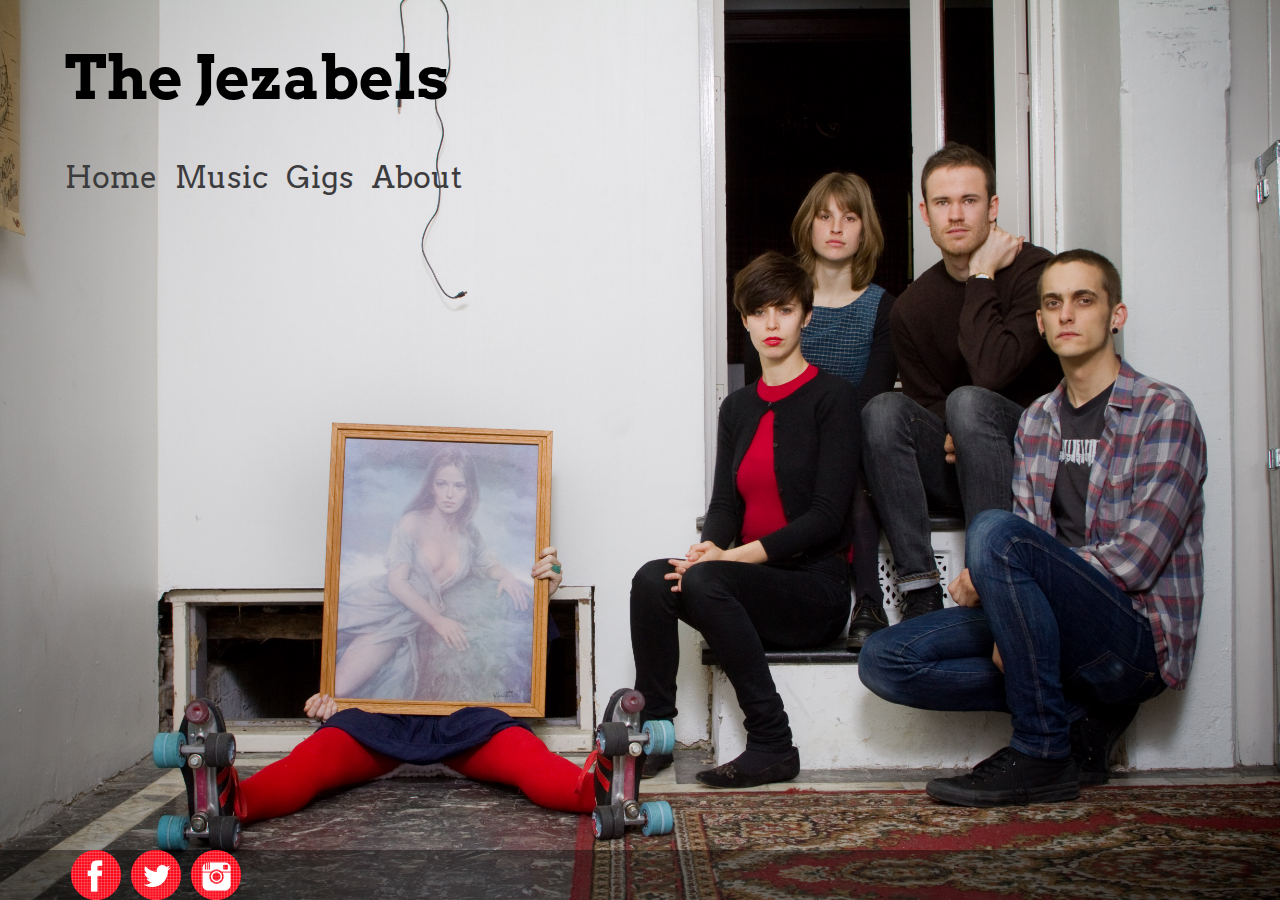
<file: index.html>
<!doctype html>
<html lang="en">
	<head>
	    	<meta charset="utf-8">
	    	<meta name="description" content="The Jezabels are an alternative indie pop group from Sydney, Australia.">
	    	<meta name="keywords" content="jezabels, band">
			<title>The Jezabels</title>
			<!-- external CSS link -->
			<link rel="stylesheet" href="css/normalize.css">
			<link rel="stylesheet" href="css/style.css">
			<link href='http://fonts.googleapis.com/css?family=Arvo' rel='stylesheet' type='text/css'>
			<style rel="text/stylesheet">
			body {
				background: url('images/jezabels-home.jpg') no-repeat;
				background-position: center;
				background-attachment: fixed;
				-webkit-background-size: cover;
				-moz-background-size: cover;
				-o-background-size: cover;
				background-size: cover;
				}
			</style> 
	</head>
	<body id="home" class="main-background">
		<div id="header">
		<h1>The Jezabels</h1>
			<div id="navigation">
				<p><a href="index.html" title="Home">Home</a>
				<a href="music.html" title="Music">Music</a>
				<a href="gigs.html" title="Gigs">Gigs</a>
				<a href="about.html" title="About">About</a></p>
			</div>
		</div>
		<div id="footer">
					<a href="https://www.facebook.com/TheJezabels" title="Facebook"><img src="images/facebook.png"/></a>
					<a href="https://twitter.com/thejezabels" title="Twitter"><img src="images/twitter.png"/></a>
					<a href="http://instagram.com/thejezabels" title="Instagram"><img src="images/instagram.png"/></a>
		</div>
	</body>
</html>
</file>
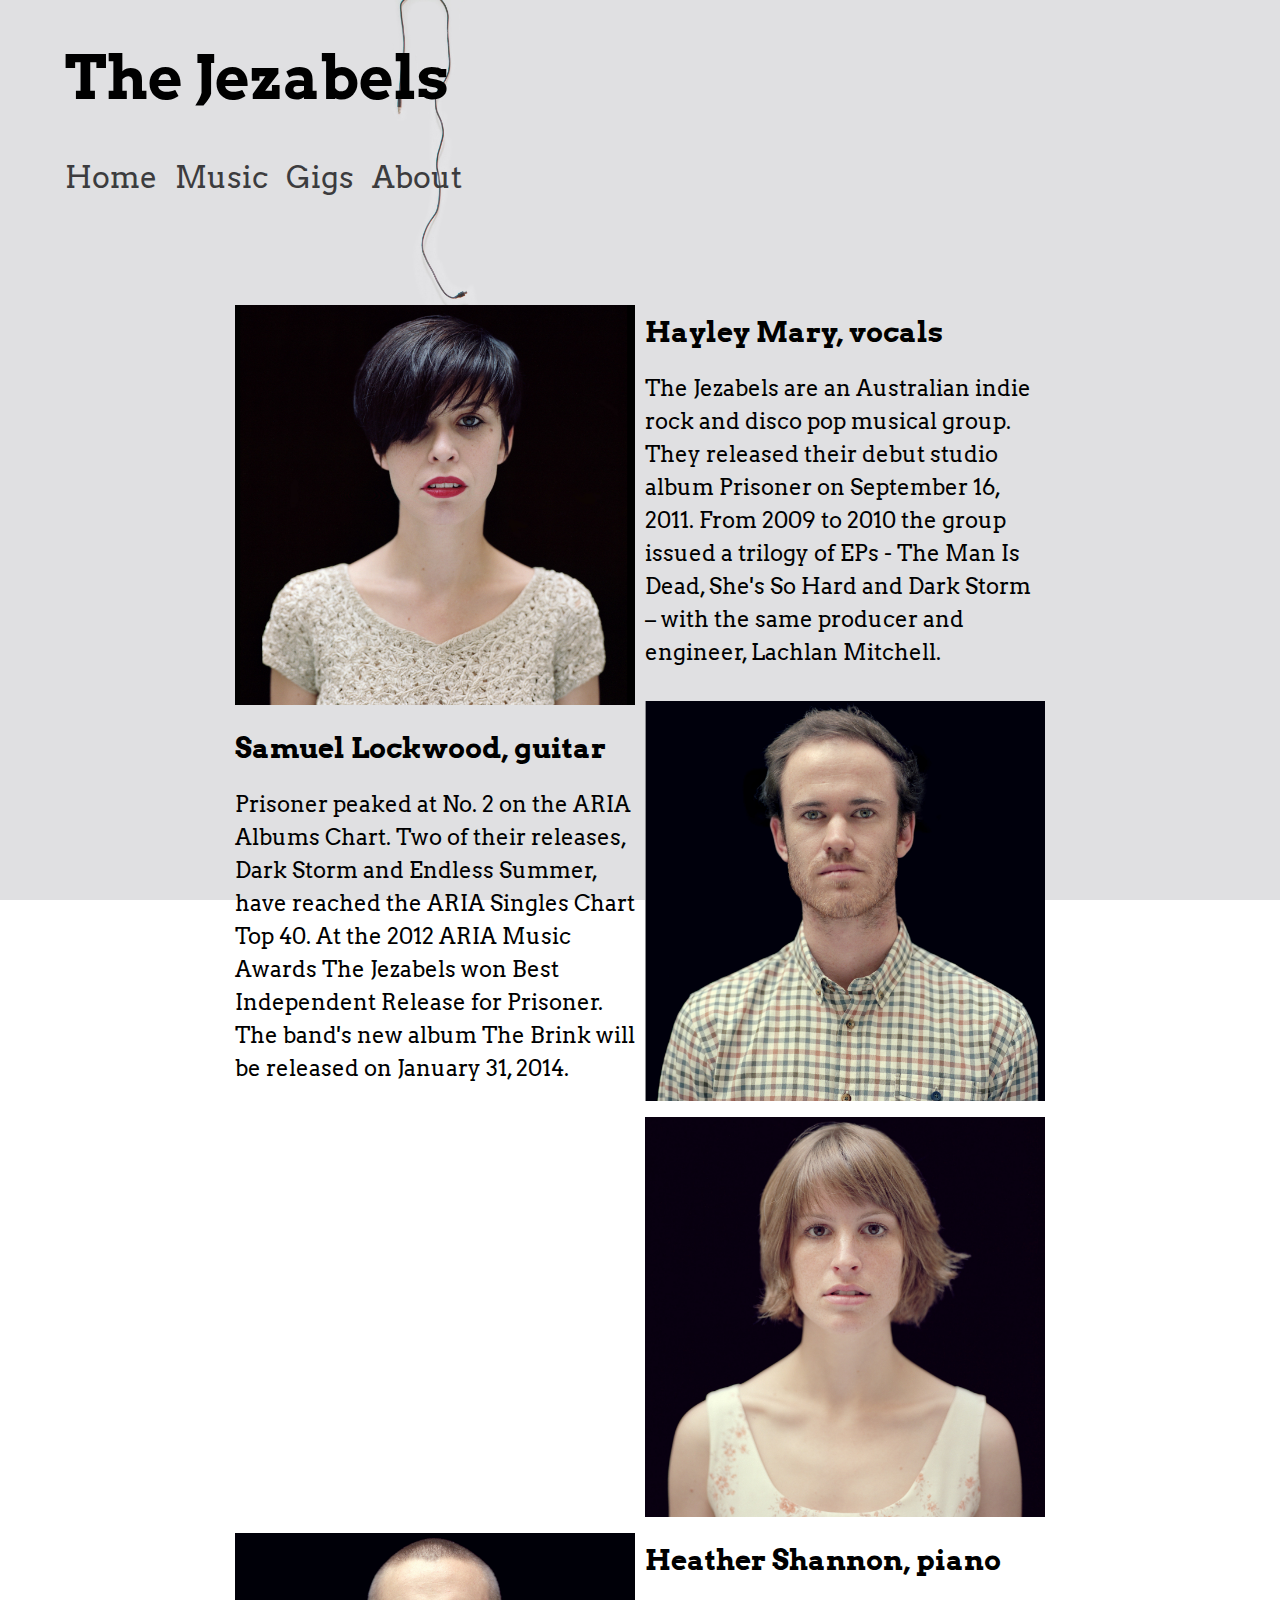
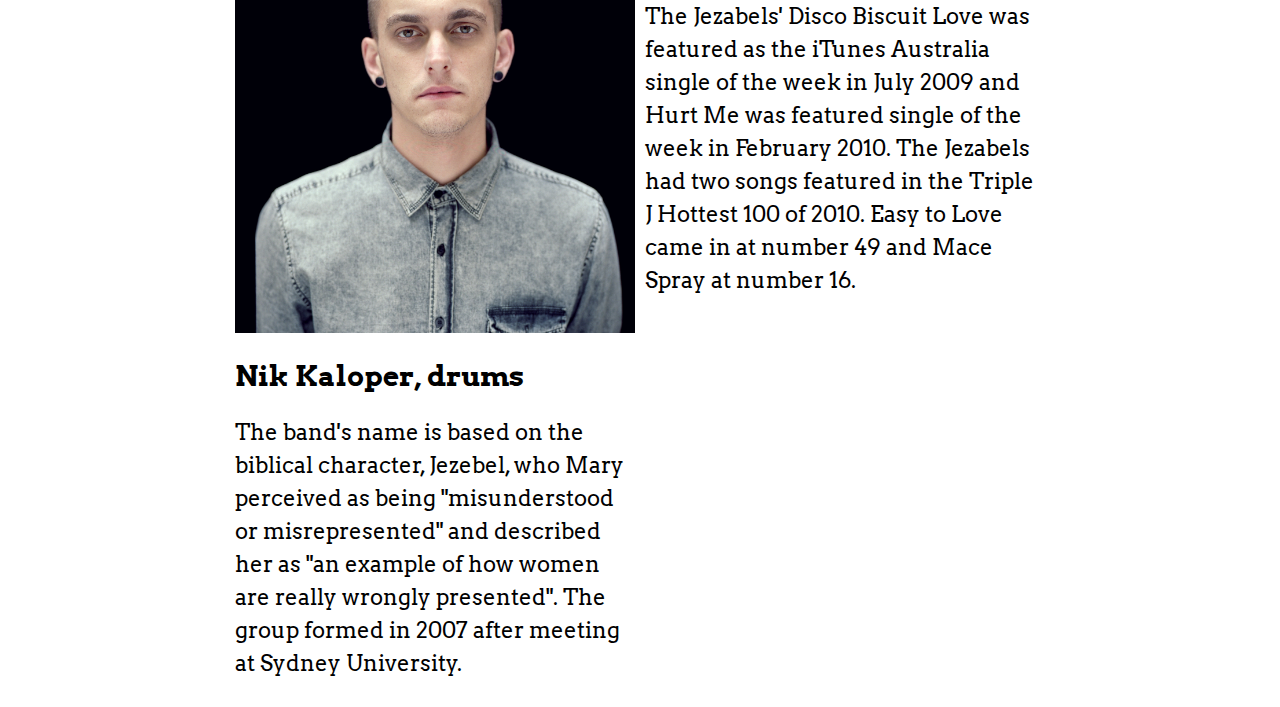
<file: about.html>
<!doctype html>
<html lang="en">
	<head>
	    	<meta charset="utf-8">
	    	<meta name="description" content="Your description goes here">
	    	<meta name="keywords" content="jezabels, about">
			<title>The Jezabels - About</title>
			<!-- external CSS link -->
			<link rel="stylesheet" href="css/normalize.css">
			<link rel="stylesheet" href="css/style.css">
			<link href='http://fonts.googleapis.com/css?family=Arvo' rel='stylesheet' type='text/css'>
			<style rel="text/stylesheet">	
				body {
					background: url('images/background-image-2.jpg') no-repeat;
				background-position: center;
				background-attachment: fixed;
				-webkit-background-size: cover;
				-moz-background-size: cover;
				-o-background-size: cover;
				background-size: cover;
			}		
			</style>
	</head>
	<body id="about" class="other-background">
		<div id="header">
		<h1>The Jezabels</h1>
			<div id="navigation">
				<p><a href="index.html" title="Home">Home</a>
				<a href="music.html" title="Music">Music</a>
				<a href="gigs.html" title="Gigs">Gigs</a>
				<a href="about.html" title="About">About</a></p>
			</div>
		</div>
		<div id="container">
				<div class="left">
					<img src="images/jezabel-1.jpg"/>
				</div>
				<div class="right">
						<h2>Hayley Mary, vocals</h2>
						<p>The Jezabels are an Australian indie rock and disco pop musical group. They released their debut studio album Prisoner on September 16, 2011. From 2009 to 2010 the group issued a trilogy of EPs - The Man Is Dead, She's So Hard and Dark Storm – with the same producer and engineer, Lachlan Mitchell. </p>
				</div>
				<div class="right">
					<img src="images/jezabel-2.jpg"/>
				</div>
				<div class="left">
						<h2>Samuel Lockwood, guitar</h2>
						<p>Prisoner peaked at No. 2 on the ARIA Albums Chart. Two of their releases, Dark Storm and Endless Summer, have reached the ARIA Singles Chart Top 40. At the 2012 ARIA Music Awards The Jezabels won Best Independent Release for Prisoner. The band's new album The Brink will be released on January 31, 2014.</p>
				</div>
				<div class="left">
						<img src="images/jezabel-3.jpg"/>
				</div>
				<div class="right">
						<h2>Heather Shannon, piano</h2>
						<p>The Jezabels' Disco Biscuit Love was featured as the iTunes Australia single of the week in July 2009 and Hurt Me was featured single of the week in February 2010. The Jezabels had two songs featured in the Triple J Hottest 100 of 2010. Easy to Love came in at number 49 and Mace Spray at number 16.</p>
				</div>
				<div class="right">
				<img src="images/jezabel-4.jpg"/>
				</div>
				<div class="left">
						<h2>Nik Kaloper, drums</h2>
						<p>The band's name is based on the biblical character, Jezebel, who Mary perceived as being &quot;misunderstood or misrepresented&quot; and described her as &quot;an example of how women are really wrongly presented&quot;. The group formed in 2007 after meeting at Sydney University.</p>
				</div>
			</div>
	</body>
</html>
</file>
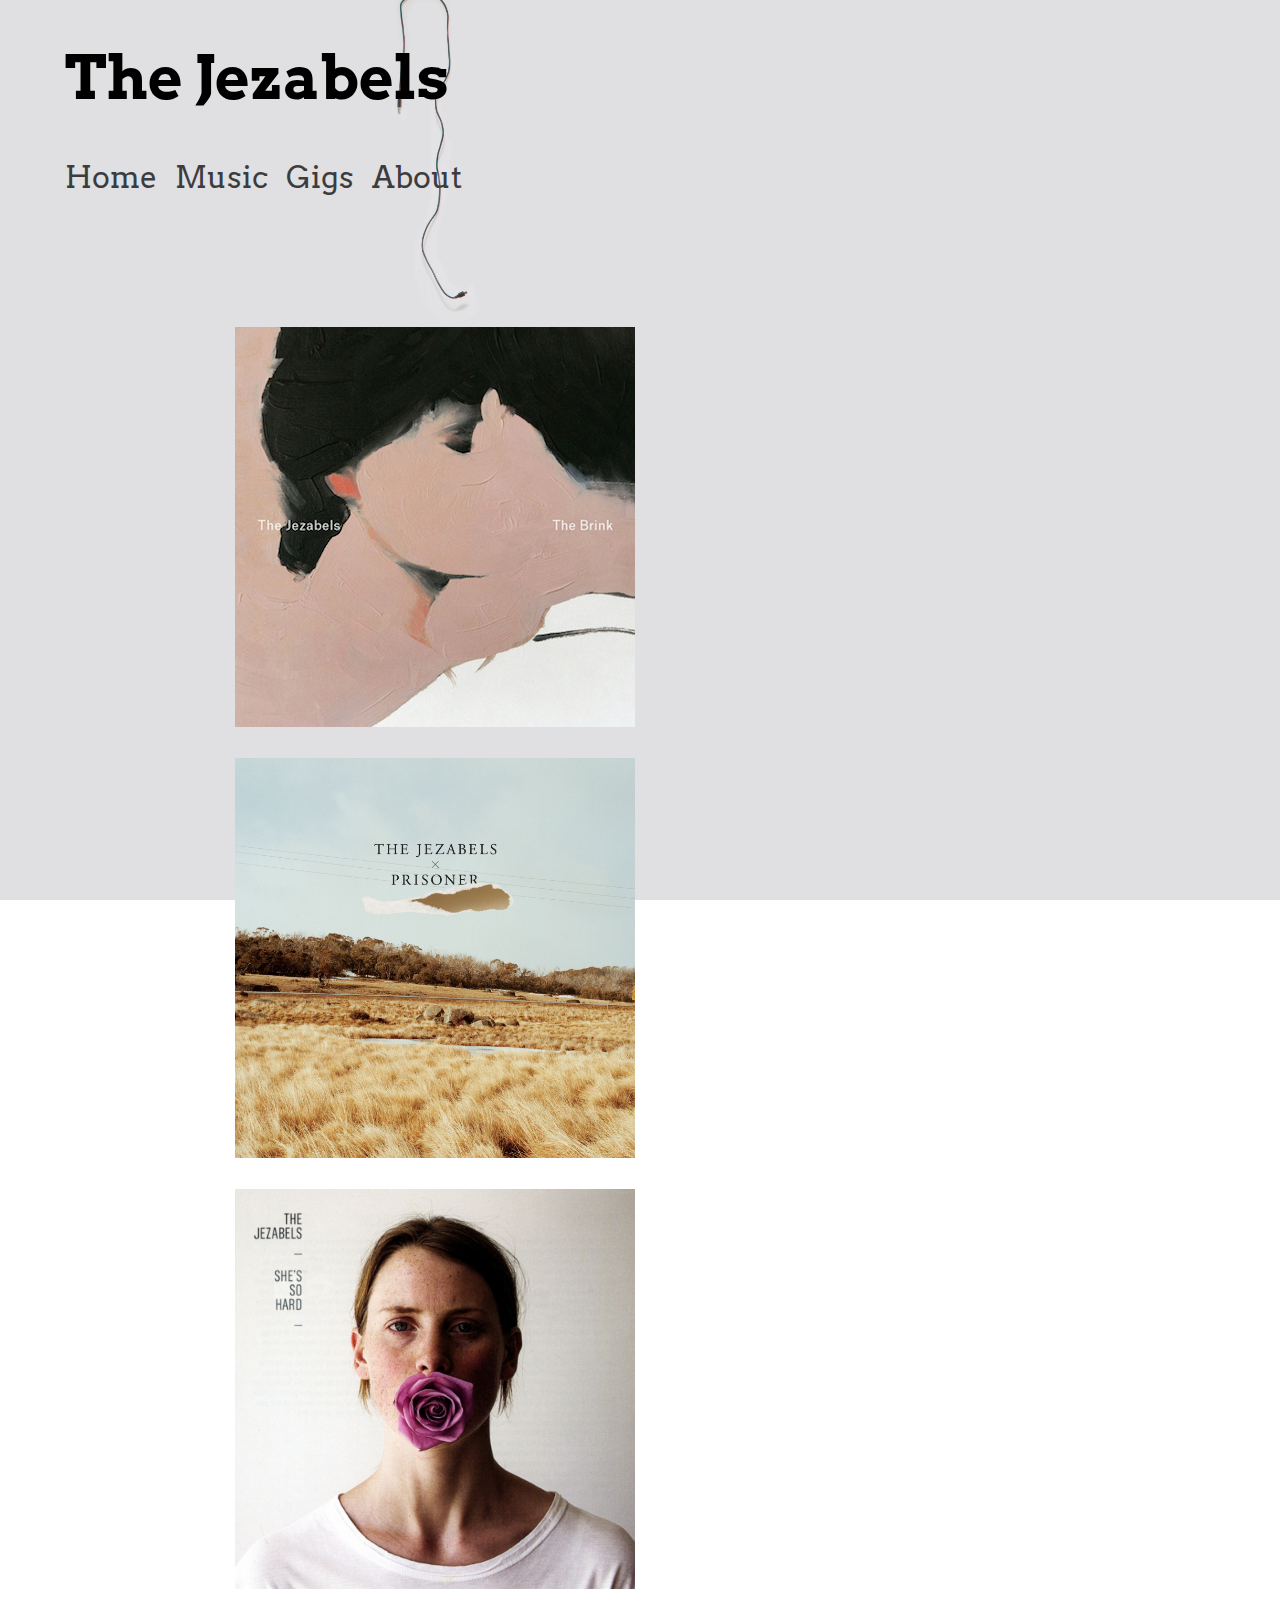
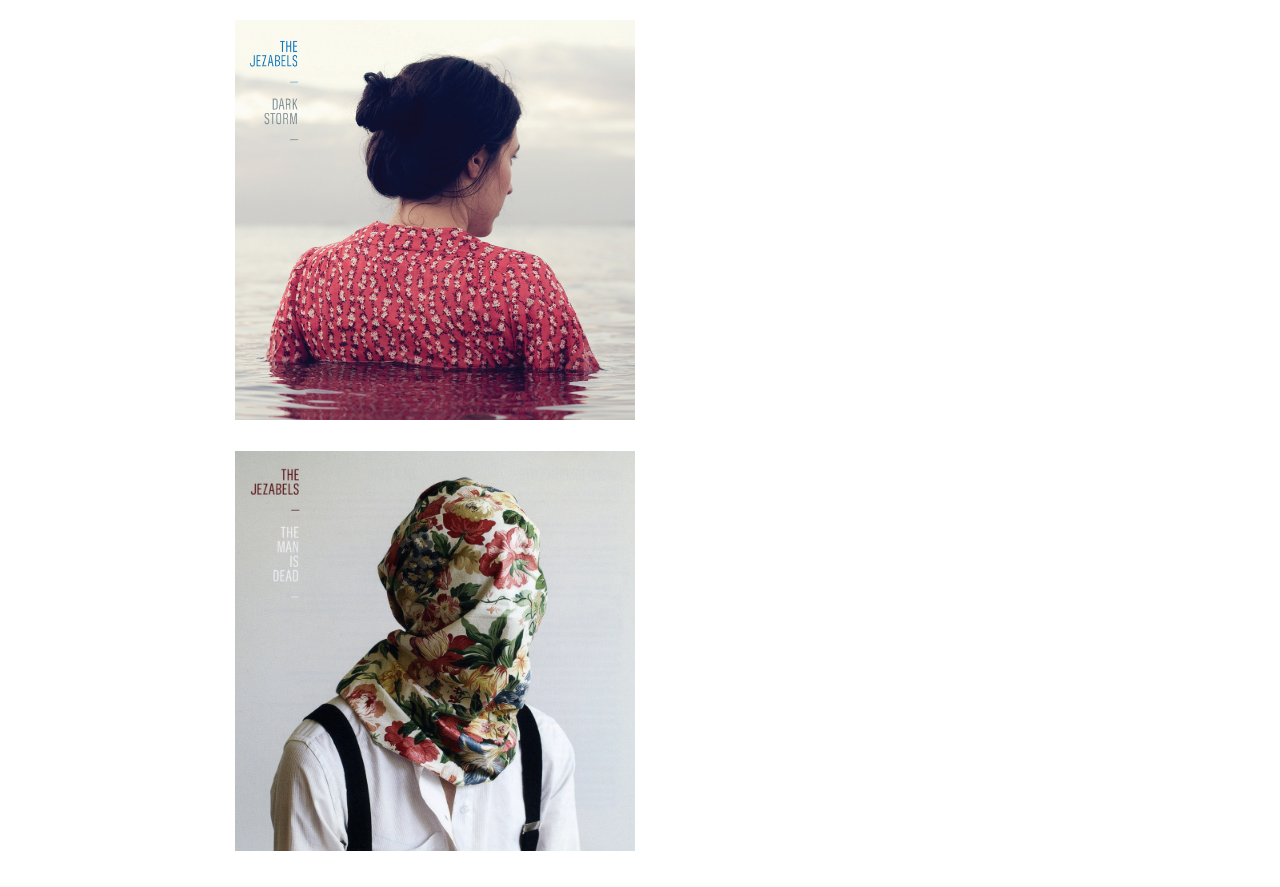
<file: music.html>
<!doctype html>
<html lang="en">
	<head>
	    	<meta charset="utf-8">
	    	<meta name="description" content="Your description goes here">
	    	<meta name="keywords" content="jezabels, music">
			<title>The Jezabels - Music</title>
			<!-- external CSS link -->
			<link rel="stylesheet" href="css/normalize.css">
			<link rel="stylesheet" href="css/style.css">
			<link href='http://fonts.googleapis.com/css?family=Arvo' rel='stylesheet' type='text/css'>
			<style rel="text/stylesheet">
			body {
				background: url('images/background-image-2.jpg') no-repeat;
				background-position: center;
				background-attachment: fixed;
				-webkit-background-size: cover;
				-moz-background-size: cover;
				-o-background-size: cover;
				background-size: cover;
				}
			</style>
	</head>
	<body id="music" class="other-background">
		<div id="header">
			<h1>The Jezabels</h1>
			<div id="navigation">
					<p><a href="index.html" title="Home">Home</a>
					<a href="music.html" title="Music">Music</a>
					<a href="gigs.html" title="Gigs">Gigs</a>
					<a href="about.html" title="About">About</a></p>
			</div>
		</div>
	<div id="container">
		<div class="left">
		<p>
		<img src="images/album-the-brink.jpg" alt="The Brink album cover"/>
		</p>
		<p>
		<img src="images/album-prisoner.jpg" alt="Prisoner album cover"/>
		</p>
		<p>
		<img src="images/album-shes-so-hard.jpg" alt="She's So Hard album cover"/>
		</p>
		<p>
		<img src="images/album-dark-storm.jpeg" alt="Dark Storm album cover"/>
		</p>
		<p>
		<img src="images/album-the-man-is-dead.jpg" alt="The Man Is Dead album cover"/>
		</p>
		</div>
	 	<div class="right">
		 	<p>
		<object data="http://www.youtube.com/embed/XRTwz4Z1_ss"
		   width="400" height="400"></object>
		 </p>
		<p>
		<object data="http://www.youtube.com/embed/IvCr1UAcPc4"
		   width="400" height="400"></object>
		 </p>
		 <p>
		<object data="http://www.youtube.com/embed/INaPSKmImbQ"
		   width="400" height="400"></object>
		 </p>
		 <p>
		   <object data="http://youtube.com/embed/WvUQ22Itxjw"
		   width="400" height="400"></object>
		</p>
		 <p>
		   <object data="http://www.youtube.com/embed/dA5AyVdm3CM"
		   width="400" height="400"></object>
		</p>
		</div>
	</div>
</body>
</html>
</file>
<file: css/style.css>
body {
	font-family:'Arvo', serif;
}

#header {
	padding-left: 65px;
	padding-top: 0px;
	margin-top: 0px;
	font-size: 30px;
	font-family: 'Arvo', serif;
}

img {
	width: 400px;
}

#footer img {
	width: 50px;
	padding-left: 6px;
}

#footer {
	height: 50px;
	background: rgba(0,0,0,0.4);
	padding-left: 65px;
	position: fixed;
	bottom: 0px;
	width: 100%;
}

#container {
	width: 820px;
	margin: 0 auto;
	margin-top: 100px;
	padding-bottom: 100px;
	font-size: 22px;
	font-family: 'Arvo', serif;
}

.left {
	float: left;
	width:400px;
	margin:5px;
}
.right {
	float: right;
	width:400px;
	margin:5px;
}

#navigation {
	word-spacing:11px;
}

#navigation a:hover {
	background: rgba(0,0,0,0.2);
}

a {
	color: #3c3c3e;
	text-decoration: none;
	font-weight: 10px;
	font-size: 30px;
}

h2 {
	margin-top: 10px;
	margin-bottom: 10px;
	font-size: 28px;
	font-weight: bold;
}

p {
	line-height: 1.5;
}
</file>
